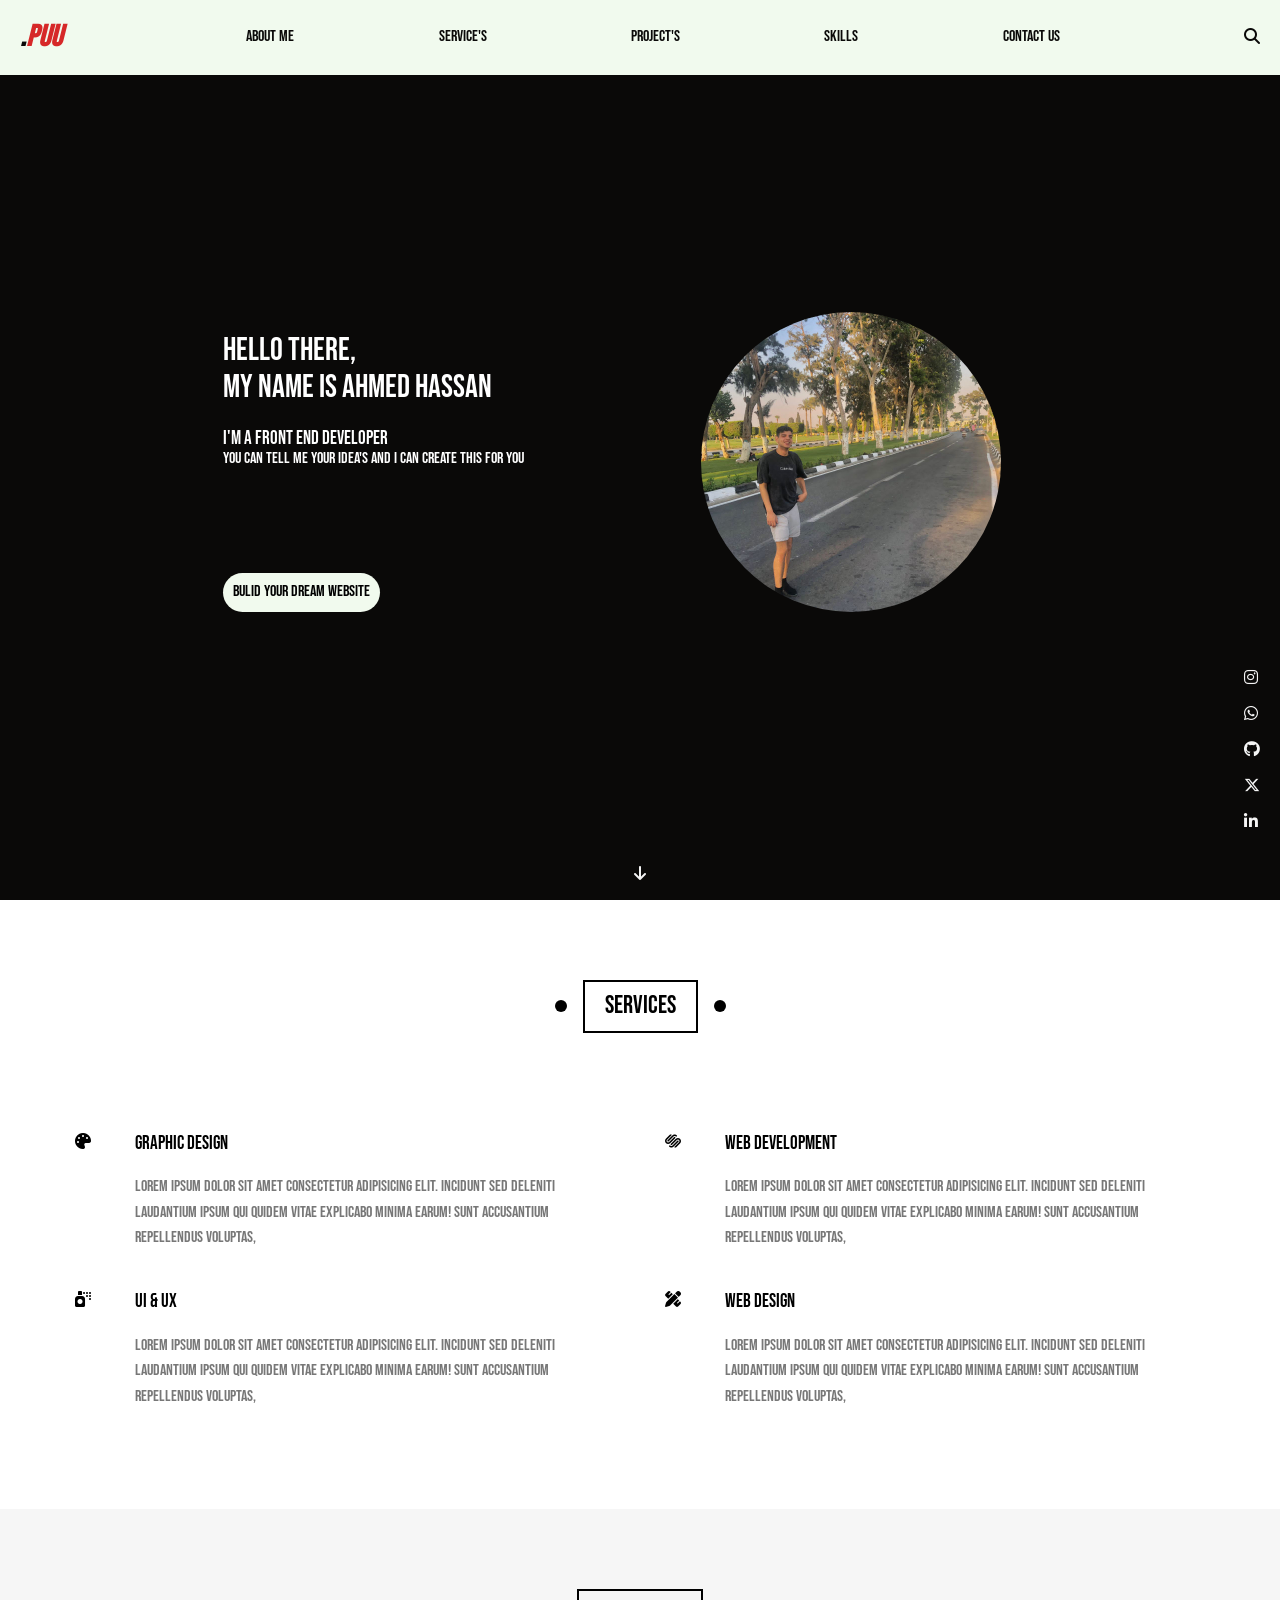
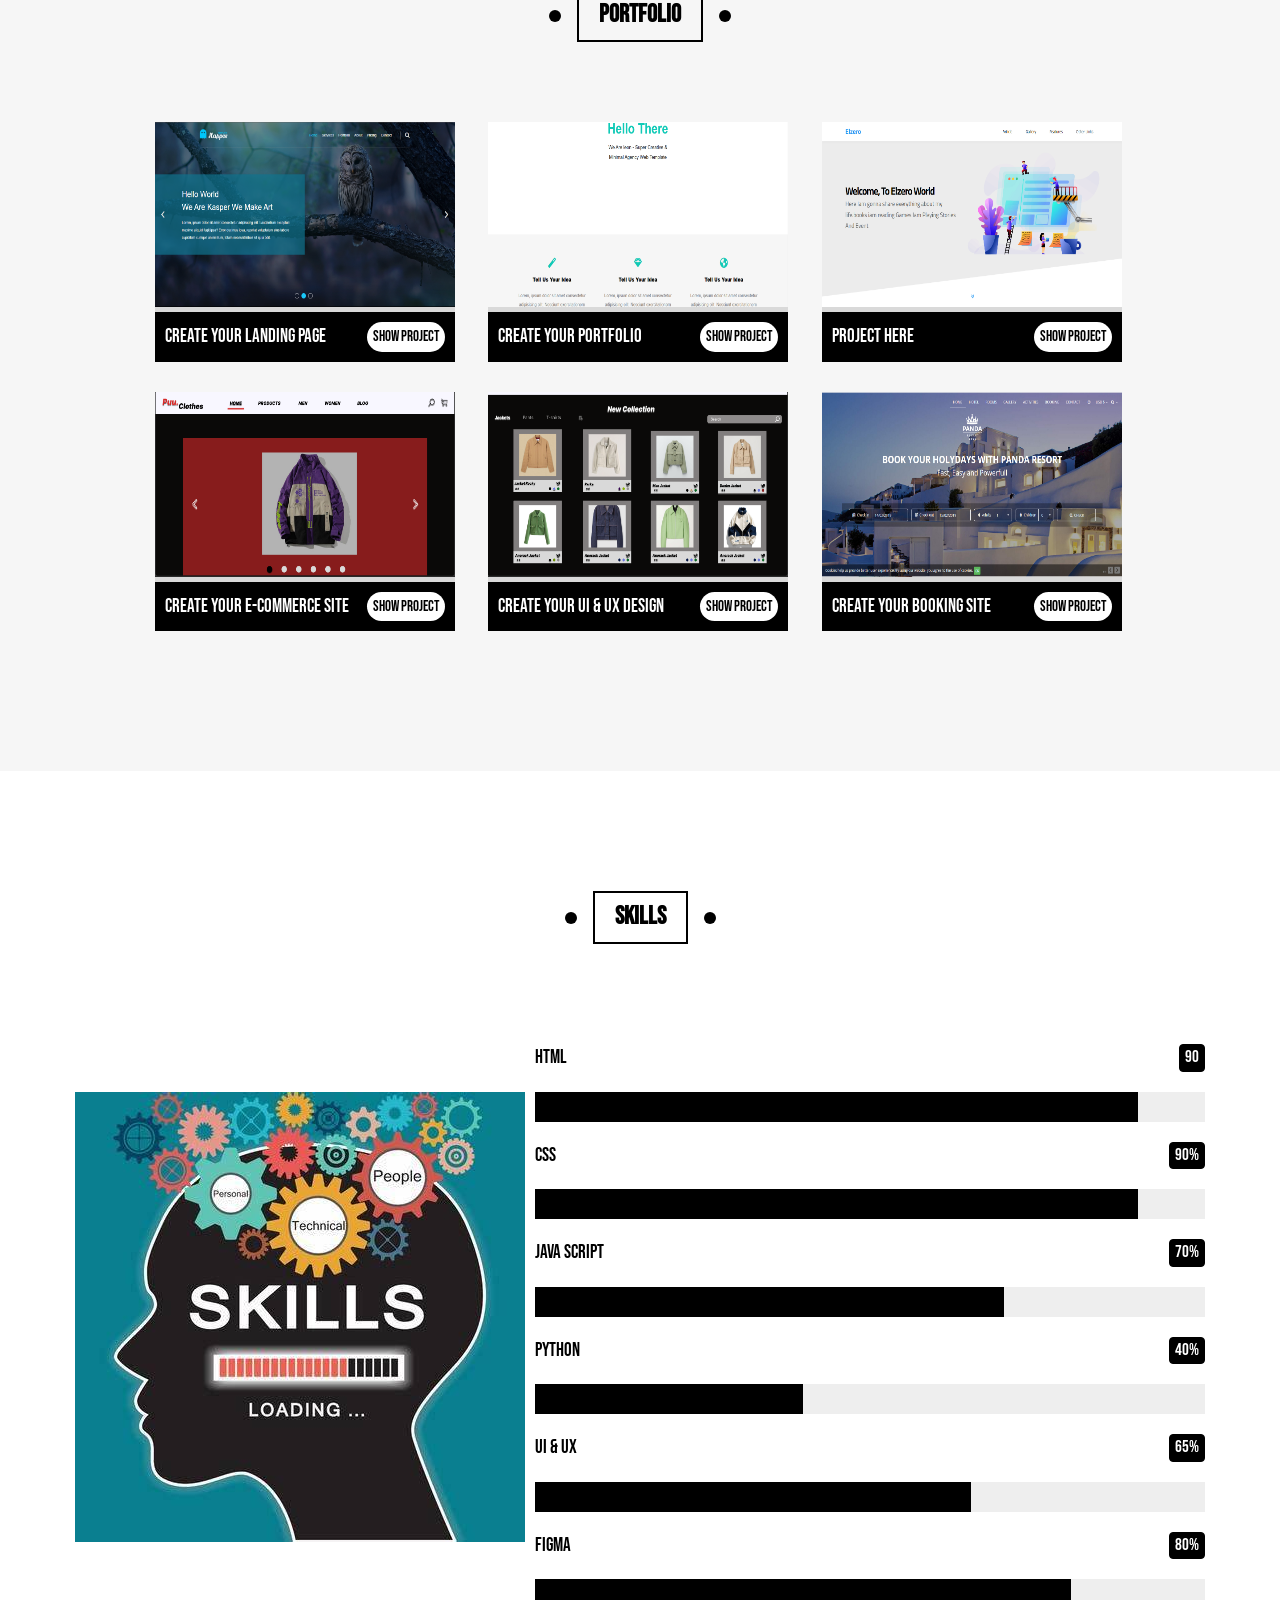
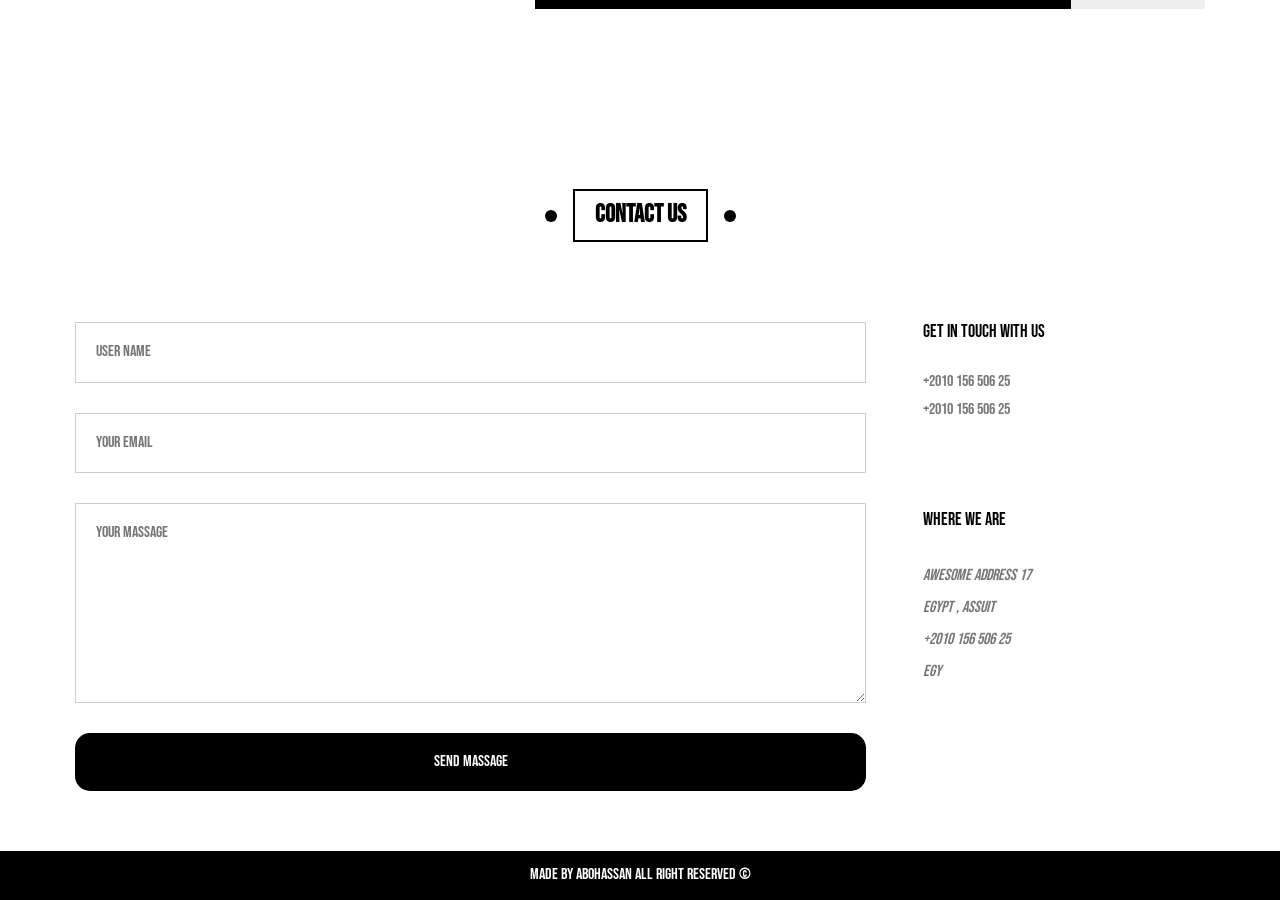
<file: index.html>
<!DOCTYPE html>
<html lang="en">

<head>
    <meta charset="UTF-8">
    <meta name="viewport" content="width=device-width, initial-scale=1.0">
    <!-- Font Awesome Library -->
    <link rel="stylesheet" href="Css/all.min.css">
    <!-- Normalis Library -->
    <link rel="stylesheet" href="Css/normalis.css">

    <!-- Google Font -->
    <link rel="preconnect" href="https://fonts.googleapis.com" />
    <link rel="preconnect" href="https://fonts.gstatic.com" crossorigin />
    <link href="https://fonts.googleapis.com/css2?family=Anton&display=swap" rel="stylesheet" />
    <link rel="preconnect" href="https://fonts.googleapis.com" />
    <link rel="preconnect" href="https://fonts.gstatic.com" crossorigin />
    <link href="https://fonts.googleapis.com/css2?family=Bebas+Neue&display=swap" rel="stylesheet" />
    <link rel="icon" type="image/png" href="./images/Final-Logo.png">
    <!-- <link rel="shortcut icon" type="image/jpg" href="/images/logo.jpg" /> -->
    <title>.PUU</title>
    <!-- Main Style -->
    <link rel="stylesheet" href="Css/style.css">
</head>

<body>
    <!-- Start Header -->
    <div class="main-page">
        <!-- Start Header -->
        <div class="header">
            <div class="logo">
                <span class="puu"><span class="dot">.</span>PUU</span>
            </div>
            <div class="mainLinks">
                <ul>
                    <li title><a href="">About Me</a></li>
                    <li title><a href="#services">Service's</a></li>
                    <li title><a href="#portfolio">Project's</a></li>
                    <li title><a href="#our-skills">Skills</a></li>
                    <li title><a href="#contact">Contact Us</a></li>
                </ul>
            </div>
            <div class="iconLinks">
                <ul>
                    <li>
                        <i class="fa-solid fa-bars toggle-Menu"></i>
                    </li>
                    <li>
                        <a href=""><i class="fa-solid fa-magnifying-glass"></i></a>
                    </li>
                </ul>
            </div>
        </div>
        <!-- End Header Section  -->
        <!-- Start Landing Section -->
        <div class="landing">
            <div class="container">
                <div class="right-side">
                    <div class="right-text">
                        <h1>Hello There,<br><span>My Name Is</span> Ahmed Hassan</h1>
                        <h3>I'm A Front End Developer</h3>
                        <p>You Can Tell Me Your Idea's And I Can Create This For You </p>
                    </div>
                    <input type="submit" name="" value="Bulid Your Dream Website">
                </div>
                <div class="profile-img">
                    <!-- <img src="./images/Profile.JPG" alt=""> -->
                </div>
            </div>
            <div class="left-side">
                <a href="https://www.instagram.com/abo_hassannnn/profilecard/?igsh=dnprbG4yazRsOTh4"><i class="fa-brands fa-instagram"></i></a>
                <a href=""><i class="fa-brands fa-whatsapp"></i></a>
                <a href="https://github.com/PuuHmeedz"><i class="fa-brands fa-github"></i></a>
                <a href=""><i class="fa-brands fa-x-twitter"></i></a>
                <a href="https://www.linkedin.com/in/me/"><i class="fa-brands fa-linkedin-in"></i></a>
                
            </div>
        </div>
        <div class="aroow">
            <a href="#Products" class="arrowDown"><i class="fa-solid fa-arrow-down"></i></a>
        </div>
    </div>
    <!-- Start Services -->
    </div>
    <div class="services" id="services">
        <div class="container">
            <div class="main-title">Services</div>
            <div class="services-content">
                <div class="col">
                    <!-- start service cont -->
                    <div class="srv">
                        <i class="fa-solid fa-palette"></i>
                        <div class="text">
                            <h3>Graphic Design</h3>
                            <p>Lorem ipsum dolor sit amet consectetur adipisicing elit. Incidunt sed deleniti laudantium
                                ipsum qui quidem vitae explicabo minima earum! Sunt accusantium repellendus voluptas,
                            </p>
                        </div>
                    </div>
                    <div class="srv">
                        <i class="fa-solid fa-spray-can"></i>
                        <div class="text">
                            <h3>UI & UX</h3>
                            <p>Lorem ipsum dolor sit amet consectetur adipisicing elit. Incidunt sed deleniti laudantium
                                ipsum qui quidem vitae explicabo minima earum! Sunt accusantium repellendus voluptas,
                            </p>
                        </div>
                    </div>
                </div>
                <div class="col">
                    <!-- start service cont -->
                    <div class="srv">
                        <i class="fa-brands fa-squarespace"></i>
                        <div class="text">
                            <h3>Web Development</h3>
                            <p>Lorem ipsum dolor sit amet consectetur adipisicing elit. Incidunt sed deleniti laudantium
                                ipsum qui quidem vitae explicabo minima earum! Sunt accusantium repellendus voluptas,
                            </p>
                        </div>
                    </div>
                    <div class="srv">
                        <i class="fa-solid fa-pen-ruler"></i>
                        <div class="text">
                            <h3>Web Design</h3>
                            <p>Lorem ipsum dolor sit amet consectetur adipisicing elit. Incidunt sed deleniti laudantium
                                ipsum qui quidem vitae explicabo minima earum! Sunt accusantium repellendus voluptas,
                            </p>
                        </div>
                    </div>
                </div>
                <!-- end service cont -->
            </div>
        </div>
    </div>
    </div>
    <!-- End Services -->
    <!--Start portfolio-->
    <div class="portfolio" id="portfolio">
        <div class="container">
            <h2 class="main-title">Portfolio</h2>
            <div class="portfolio-content">
                <div class="card">
                    <img src="./images/Screenshot 2023-11-07 193707.png" alt="">
                    <div class="info">
                        <h3>Create Your Landing Page</h3>
                        <a href="https://puuhmeedz.github.io/Template_Two/"
                            target="_blank">Show Project</a>
                    </div>
                </div>
                <div class="card">
                    <img src="./images/Screenshot 2023-11-07 193928.png" alt="">
                    <div class="info">
                        <h3>Create Your Portfolio</h3>
                        <a href="https://puuhmeedz.github.io/Template-One/"
                            target="_blank">Show
                            Project</a>
                    </div>
                </div>
                <div class="card">
                    <img src="./images/Screenshot 2023-11-07 194210.png" alt="">
                    <div class="info">
                        <h3>Project Here</h3>
                        <a href="https://puuhmeedz.github.io/Template-Three/"
                            target="_blank">Show Project</a>
                    </div>
                </div>
                <div class="card">
                    <img src="./images/1001.png" alt="">
                    <div class="info">
                        <h3>Create Your E-Commerce Site</h3>
                        <a href="https://puuhmeedz.github.io/.Clotehs/"
                            target="_blank">Show Project</a>
                    </div>
                </div>
                <div class="card">
                    <img src="./images/1001 Women.png" alt="">
                    <div class="info">
                        <h3>Create Your UI & UX Design</h3>
                        <a href="https://github.com/iworkeverydaythanksgod/Html-Css-Elzero-Template-2.git"
                            target="_blank">Show
                            Project</a>
                    </div>
                </div>
                <div class="card">
                    <img src="./images/R.jpeg" alt="">
                    <div class="info">
                        <h3>Create Your Booking Site</h3>
                        <a href="https://github.com/iworkeverydaythanksgod/Html-Css-Elzero-Template-2.git"
                            target="_blank">Show
                            Project</a>
                    </div>
                </div>
            </div>
        </div>
    </div>
    <!--End portfolio-->
    <div id="our-skills" class="our-skills">
        <h2 class="main-title">Skills</h2>
        <div class="container">
            <img src="./images/OIP.jpeg" alt="">
            <div class="skills">
                <div class="skill">
                    <h3>Html <span>90</span></h3>
                    <div class="the-progress">
                        <span style="width: 90%;"></span>
                    </div>
                </div>
                <div class="skill">
                    <h3>Css <span>90%</span></h3>
                    <div class="the-progress">
                        <span style="width: 90%;"></span>
                    </div>
                </div>
                <div class="skill">
                    <h3>Java Script <span>70%</span></h3>
                    <div class="the-progress">
                        <span style="width: 70%;"></span>
                    </div>
                </div>
                <div class="skill">
                    <h3>Python <span>40%</span></h3>
                    <div class="the-progress">
                        <span style="width: 40%;"></span>
                    </div>
                </div>
                <div class="skill">
                    <h3>UI & UX<span>65%</span></h3>
                    <div class="the-progress">
                        <span style="width: 65%;"></span>
                    </div>
                </div>
                <div class="skill">
                    <h3>Figma<span>80%</span></h3>
                    <div class="the-progress">
                        <span style="width: 80%;"></span>
                    </div>
                </div>
            </div>
        </div>
    </div>
    <div class="spikes"></div>
    <!-- End Skills -->
    <!-- Start Contact Us-->
    <div class="contact" id="contact">
        <div class="container">
            <h2 class="main-title">Contact Us</h2>
            <div class="content">
                <form action="">
                    <input class="main-name" type="text" name="name" placeholder="User Name">
                    <input class="main-name" type="email" name="email" placeholder="Your Email">
                    <textarea class="main-name" name="massage" placeholder="Your Massage"></textarea>
                    <input type="submit" value="Send Massage">
                </form>
                <div class="info">
                    <h4>Get In Touch With Us</h4>
                    <span class="phone">+2010 156 506 25</span>
                    <span class="phone">+2010 156 506 25</span>
                    <h4>Where We Are</h4>
                    <address>
                        Awesome Address 17 <br> Egypt , Assuit <br>+2010 156 506 25 <br> EGY
                    </address>
                </div>
            </div>
        </div>
    </div>
    <!-- End Contact Us-->
    <!-- Start Footer-->
    <div class="footer">
        Made By <span>Abohassan</span> All Right Reserved &copy;
    </div>
    <!-- End  Footer-->
    <script src="main.js"></script>
</body>

</html>
</file>
<file: Css/style.css>
/* Start Global Rules */
:root {
  --main-color: #f1faee;
  --color-sec: #e63946;
  --section-padding: 60px;
  --sectio-background: #f6f6f6;
  --main-padding: 100px;
  --second-color:#777;
  --header-color: #f4f4f4;
	--font-color: #0d2818;
}

* {
  margin: 0;
  padding: 0;
  box-sizing: border-box;
  font-family: "Bebas Neue", sans-serif;
}
html {
  scroll-behavior: smooth;
  -webkit-text-size-adjust: 100%;
}
body {
  font-family: "Cairo", sans-serif;
}
a {
  text-decoration: none;
}
ul {
  list-style: none;
  margin: 0;
  padding: 0;
}
/* Start Component */
.main-title {
  margin: 20px auto 80px;
  border: 2px solid black;
  padding: 10px 20px;
  width: fit-content;
  font-size: 25px;
  position: relative;
  z-index: 1;
  transition: 0.3s linear;
}
.main-title::before,
.main-title::after {
  content: "";
  width: 12px;
  height: 12px;
  background-color: black;
  border-radius: 50%;
  top: 50%;
  transform: translateY(-50%);
  position: absolute;
}
.main-title::before {
  content: "";
  left: -30px;
}
.main-title::after {
  content: "";
  right: -30px;
}
.main-title:hover {
  color: white;
  border: 2px solid white;
  transition-delay: 0.5s;
}
.main-title:hover::before {
  z-index: -1;
  animation: left-move 0.5s linear forwards;
}
.main-title:hover::after {
  z-index: -1;
  animation: right-move 0.5s linear forwards;
}

@keyframes left-move {
  50% {
    left: 0;
    width: 12px;
    height: 12px;
  }
  100% {
    border-radius: 0;
    left: 0;
    width: 50%;
    height: 100%;
  }
}
@keyframes right-move {
  50% {
    right: 0;
    width: 12px;
    height: 12px;
  }
  100% {
    border-radius: 0;
    right: 0;
    width: 50%;
    height: 100%;
  }
}

/* End Component */

.container {
  padding-left: 20px;
  padding-right: 20px;
  margin-left: auto;
  margin-right: auto;
}
@media (mix-width: 767px) {
  .container {
    width: 600px;
  }
}
/* Small Screen */
@media (min-width: 768px) {
  .container {
    width: 750px;
  }
}

/* Medium Screen */
@media (min-width: 992px) {
  .container {
    width: 970px;
  }
}
/* Large Screen */
@media (min-width: 1200px) {
  .container {
    width: 1170px;
  }
}
.main-page{
  height : 100vh;
  background-color:#0a0908;
}
/* Start Header Section */
.header {
	background-color: #f1faee;
	display: flex;
	justify-content: space-between;
	align-items: center;
  min-height: 75px;
  position: relative;
}

/* .header * {
	/* color: #f4f4f4; */
/* } */
.header .logo {
	padding: 20px;
}
.header .logo .puu {
	font-size: 30px;
	font-weight: bold;
	font-style: italic;
	color: #d62828;
}
.header .logo .dot {
	font-size: 30px;
	font-weight: bold;
  color:#0a0908;
}

.header .mainLinks {
	flex-grow: 1;
}
.header .mainLinks ul {
	display: flex;
	padding: 20px;
  justify-content: space-evenly;
  align-items: center;
}

@media (max-width: 767px) {
  .header .mainLinks ul {
  display:flex;
  justify-content: space-evenly;
  flex-direction: column;
  position: absolute;
  top: 100%;
  z-index: 9999999;
  left: 0;
  width: 100%;
  margin-top: 15px;
  }
}
.header .mainLinks ul li {
	position: relative;
}
@media (max-width: 767px) {
  .header .mainLinks ul li {
    display:none;
    padding: 20px;
    width: 100%;
    background-color: #f1faee;
    text-align: center;
  }
}
.header .mainLinks ul li::before {
	content: "";
	position: absolute;
	color: #d62828;
	width: 0;
	height: 2px;
	background-color: #d62828;
	bottom: 0;
	left: 10%;
	transition: 0.3s linear;
}
@media (max-width: 767px) {
.header .mainLinks ul li::before {
    display:none;
  }
}
.header .mainLinks ul li:hover::before {
	width: 100%;
	transform: scale(1.1);
}
.header .mainLinks ul a {
	margin-left: 10px;
}
/* .header .iconLinks {
} */
.header .iconLinks ul {
  display: flex;
	padding: 20px;
}
.header .iconLinks ul a {
	margin-left: 10px;
	position: relative;
}
* a{
  color:#0a0908;
}
.toggle-Menu{
  display:none;
}
  @media (max-width: 767px){
  .toggle-Menu{
    display:flex;
  }

  } 
.toggle-Menu:hover{
  cursor: pointer;
}
/* End Header Section */

/* Start Landing Section */

.main-page{
  display: flex;
  flex-flow: column;
}

* .landing{
color : white;
}
.landing{
    flex-grow: 1;
    display: flex;
    align-items: center;
}
/* @media (max-width: 767px){
  .landing{
    margin:0;
  }
} */
.landing .container{
  display: flex;
  justify-content: space-evenly;
}

/* @media (min-width: 992px) {
  .landing .container {
    flex-direction: column-reverse;
    align-items: center;
  }
} */
@media (max-width: 767px) {
  .landing .container {
    flex-direction: column-reverse;
    align-items: center;
    margin: auto;
  }
}
.landing .container .profile-img{
  width: 300px;
  height: 300px;
  background-image:url(../images/Profile.JPG);
  background-position: center;
  background-size: cover;
  border-radius: 50%;
}
@media (max-width: 767px){
  .landing .container .profile-img{
    margin: 20px 15px;
      width: 200px;
  height: 200px;
    
  }
}

.landing .container .right-side{
  display: flex;
  flex-direction: column;
  justify-content: space-between;
}

/* .landing .container .right-side .right-text{

} */
@media (max-width: 767px){
  .landing .container .right-side .right-text{
    padding-bottom: 20px;
  }
}
.landing .container .right-side h1,h3,p{
  font-weight: 300;
}

.landing .container .right-side input{
  width: fit-content;
  background-color: #f1faee;
  padding: 10px;
  border: none;
  border-radius: 25px;
  transition: 0.3s linear;
  -webkit-transition: 0.3s linear;
  -moz-transition: 0.3s linear;
  -ms-transition: 0.3s linear;
  -o-transition: 0.3s linear;
  cursor: pointer;
}
@media (max-width: 767px) {
  .landing .container .right-side input{
  margin-top:25px;
  font-weight: 400;
  }
}
.landing .container .right-side input:hover {
  transform: scale(1.1);
  background-color: black;
  color:#f1faee;
  border:1px solid #f1faee;
  
}
.landing .left-side{
  display: flex;
  flex-direction: column;
  padding: 10px;
  height: 100%;
  justify-content: end;
}
/* @media (min-width: 992px) {
  .landing .left-side {
    padding: 0 30px 0 0 ;
  }
}  */
@media (max-width: 767px) {
  .landing .left-side {
    padding:0;

  }
}
.landing .left-side i {
  padding: 5px;
  margin: 5px;
  transition: 0.3s linear;
  -webkit-transition: 0.3s linear;
  -moz-transition: 0.3s linear;
  -ms-transition: 0.3s linear;
  -o-transition: 0.3s linear;
  cursor: pointer;
}
.landing .left-side a{
  color:whitesmoke;
}
.landing .left-side i:hover{
  transform: scale(1.1);
  -webkit-transform: scale(1.1);
  -moz-transform: scale(1.1);
  -ms-transform: scale(1.1);
  -o-transform: scale(1.1);
}
.main-page .aroow{
    display: flex;
    text-align: center;
    padding: 16px;
    justify-content: center;
}
.main-page .aroow a {
	color: #f4f4f4;
	animation: upDown 1.5s ease-in-out infinite;
	transition: 0.3s linear;
}
@keyframes upDown {
	100% {
		transform: translateY(-10px);
	}
	80% {
		transform: translateY(10px);
	}
	50% {
		transform: translateY(10px);
	}
}

/* End Landing Section */
/* Start Services */
.services {
  padding-top: var(--section-padding);
  padding-bottom: var(--section-padding);
}

.services .services-content {
  display: grid;
  grid-template-columns: repeat(auto-fill, minmax(350px, 1fr));
  gap: 50px;
  margin-top: 100px;
}

.services .services-content .srv {
  display: flex;
  margin-bottom: 40px;
}

@media (max-width: 767px) {
  .services .services-content .srv {
    flex-direction: column;
    text-align: center;
  }
}

.services .services-content .srv i {
  color:black;
  flex-basis: 60px;
  /* font-size: 25px; */
}
.services .services-content .srv .text {
  flex: 1;
}
.services .services-content .srv .text h3 {
  margin: 0 0 20px;
}
.services .services-content .srv .text p {
  color: #777;
  font-weight: 300;
  line-height: 1.6;
}
.services .services-content .image {
  text-align: center;
  position: relative;
}
/* End Services */
/* Start portfolio */
.portfolio {
  padding-top: var(--section-padding);
  padding-bottom: var(--section-padding);
  background-color: var(--sectio-background);
}

.portfolio .portfolio-content {
  display: grid;
  grid-template-columns: repeat(auto-fill, minmax(300px, 1fr));
  gap: 30px;
  margin: 80px;
}
@media (max-width: 992px) {
  .portfolio .portfolio-content {
    display: flex;
    flex-direction: column;
    justify-content: center;
    align-items: center;
  }
}

.portfolio .portfolio-content .card {
  background-color: rgb(217, 217, 217);
  width: 300px;
}
.portfolio .portfolio-content .card img {
  max-width: 100%;
  height: 185px;
}
.portfolio .portfolio-content .card .info {
  padding: 10px;
  display: flex;
  justify-content: space-between;
  align-items: center;
  background-color: black;
}

.portfolio .portfolio-content .card .info h3 {
  margin: 0;
  color: white;
  font-weight: 300;
  /* width: fit-content; */
}

.portfolio .portfolio-content .card .info a {
  background-color: white;
  border: none;
  padding: 6px;
  border-radius: 20px;
  color: black;

  left: 69%;
  cursor: pointer;
  font-size: 15px;
  transition: 0.3s linear;
}
.portfolio .portfolio-content .card .info a:hover {
  transform: scale(1.1);
  background-color: black;
  color: white;
}
/* End portfolio */
/* Start Our Skills */
.our-skills {
  padding-top: var(--main-padding);
  padding-bottom: var(--main-padding);
  position: relative;
}

.our-skills .container {
  display: flex;
  align-items: center;
}
.our-skills .container img{
margin-right: 10px;
}

@media (max-width: 991px) {
  .our-skills .container img {
    display: none;
  }
}

.our-skills .skills {
  flex: 1;
}

.our-skills .skill h3 {
  display: flex;
  justify-content: space-between;
  align-items: center;
  margin: 20px 0;
}
.our-skills .skill h3 span {
  font-size: 17px;
  border: 1px solid black;
  padding: 3px 5px;
  border-radius: 4px;
  color: white;
  background-color: black;
}

.our-skills .skill .the-progress {
  height: 30px;
  background-color: #eee;
  position: relative;
}
.our-skills .skill .the-progress span {
  position: absolute;
  background-color: black;
  height: 100%;
  top: 0;
  left: 0;
}
/* End Skills */
/* Start Contact*/
.contact{
    padding-top:var(--section-padding) ;
    padding-bottom:var(--section-padding) ;
}

.contact .content{
    display: flex;
    justify-content: space-between;
}
@media (max-width: 767px) {
    .contact .content{
        flex-direction: column;
    }
}

.contact .content form{
    flex-basis: 70%;
}
@media (min-width: 992px) {
  .contact .content form {
    display: flex;
    flex-direction: column;
    /* margin: 0; */
  } 
}
@media (max-width: 767px) {
  .contact .content form {
    display: flex;
    flex-direction: column;
    /* margin: 0; */
  }
}
.contact .content form .main-name{
    padding: 20px;
    display: block;
    border: 1px solid #ccc;
    margin-bottom: 30px;
    width: 100%;
}
.contact .content form .main-name:focus{
    outline: none;
}

.contact .content form textarea.main-name{
    height: 200px;
}

.contact .content form input[type="submit"]{
    background-color: black;
    color: white;
    padding: 20px;
    border: none;
    display: flex;
    /* margin-left: auto; */
    text-transform: uppercase;
    transition: 0.3s linear;
    border-radius: 15px;
    flex-grow: 1;
    align-items: center;
    justify-content: center;
}


@media (max-width: 992px) {
  .contact .content form input[type="submit"] {
  display: flex;
    flex-grow: 1;
    margin: 0;
    align-items: center;
    justify-content: center;
  }
}
@media (max-width: 768px) {
  .contact .content form input[type="submit"]{
  display: flex;
    flex-grow: 1;
    margin: 0;
    align-items: center;
    justify-content: center;
  }
}


.contact .content form input[type="submit"]:hover{
    transform: scale(1.1);
        cursor: pointer;
        background-color: white;
        color: black;
        border: 1px solid black;
}

.contact .content .info{
    flex-basis: 25%;
}
@media (max-width: 767px) {
    .contact .content .info{
        order: -1;
        text-align: center;
    }
}
.contact .content .info h4{
    text-transform: uppercase;
    margin-bottom: 30px;
    font-weight: 500;
    font-size: 18px;

}
.contact .content .info .phone{
    display: block;
    color:var(--second-color);
    margin-bottom: 10px;
}
.contact .content .info h4:nth-of-type(2){
    margin-top: 90px;
}
@media (max-width: 767px){
    .contact .content .info h4:nth-of-type(2){
        margin-top: 30px;
    }
}
.contact .content .info address{
    color: var(--second-color);
    line-height: 2;
}

@media (max-width: 767px){
    .contact .content .info address{
        margin-bottom: 30px;
    }
}
/* End Contact Us */

/* Start Footer */
.footer{
  background-color: black;
    color: white;
    text-align: center;
    padding : 15px;
    letter-spacing: 1.5 px;
}
/* .footer span{

} */
/* End Footer */
</file>
<file: Css/normalis.css>
/*! normalize.css v8.0.1 | MIT License | github.com/necolas/normalize.css */

/* Document
   ========================================================================== */

/**
 * 1. Correct the line height in all browsers.
 * 2. Prevent adjustments of font size after orientation changes in iOS.
 */

html {
  line-height: 1.15; /* 1 */
  -webkit-text-size-adjust: 100%; /* 2 */
}

/* Sections
   ========================================================================== */

/**
 * Remove the margin in all browsers.
 */

body {
  margin: 0;
}

/**
 * Render the `main` element consistently in IE.
 */

main {
  display: block;
}

/**
 * Correct the font size and margin on `h1` elements within `section` and
 * `article` contexts in Chrome, Firefox, and Safari.
 */

h1 {
  font-size: 2em;
  margin: 0.67em 0;
}

/* Grouping content
   ========================================================================== */

/**
 * 1. Add the correct box sizing in Firefox.
 * 2. Show the overflow in Edge and IE.
 */

hr {
  box-sizing: content-box; /* 1 */
  height: 0; /* 1 */
  overflow: visible; /* 2 */
}

/**
 * 1. Correct the inheritance and scaling of font size in all browsers.
 * 2. Correct the odd `em` font sizing in all browsers.
 */

pre {
  font-family: monospace, monospace; /* 1 */
  font-size: 1em; /* 2 */
}

/* Text-level semantics
   ========================================================================== */

/**
 * Remove the gray background on active links in IE 10.
 */

a {
  background-color: transparent;
}

/**
 * 1. Remove the bottom border in Chrome 57-
 * 2. Add the correct text decoration in Chrome, Edge, IE, Opera, and Safari.
 */

abbr[title] {
  border-bottom: none; /* 1 */
  text-decoration: underline; /* 2 */
  text-decoration: underline dotted; /* 2 */
}

/**
 * Add the correct font weight in Chrome, Edge, and Safari.
 */

b,
strong {
  font-weight: bolder;
}

/**
 * 1. Correct the inheritance and scaling of font size in all browsers.
 * 2. Correct the odd `em` font sizing in all browsers.
 */

code,
kbd,
samp {
  font-family: monospace, monospace; /* 1 */
  font-size: 1em; /* 2 */
}

/**
 * Add the correct font size in all browsers.
 */

small {
  font-size: 80%;
}

/**
 * Prevent `sub` and `sup` elements from affecting the line height in
 * all browsers.
 */

sub,
sup {
  font-size: 75%;
  line-height: 0;
  position: relative;
  vertical-align: baseline;
}

sub {
  bottom: -0.25em;
}

sup {
  top: -0.5em;
}

/* Embedded content
   ========================================================================== */

/**
 * Remove the border on images inside links in IE 10.
 */

img {
  border-style: none;
}

/* Forms
   ========================================================================== */

/**
 * 1. Change the font styles in all browsers.
 * 2. Remove the margin in Firefox and Safari.
 */

button,
input,
optgroup,
select,
textarea {
  font-family: inherit; /* 1 */
  font-size: 100%; /* 1 */
  line-height: 1.15; /* 1 */
  margin: 0; /* 2 */
}

/**
 * Show the overflow in IE.
 * 1. Show the overflow in Edge.
 */

button,
input { /* 1 */
  overflow: visible;
}

/**
 * Remove the inheritance of text transform in Edge, Firefox, and IE.
 * 1. Remove the inheritance of text transform in Firefox.
 */

button,
select { /* 1 */
  text-transform: none;
}

/**
 * Correct the inability to style clickable types in iOS and Safari.
 */

button,
[type="button"],
[type="reset"],
[type="submit"] {
  -webkit-appearance: button;
}

/**
 * Remove the inner border and padding in Firefox.
 */

button::-moz-focus-inner,
[type="button"]::-moz-focus-inner,
[type="reset"]::-moz-focus-inner,
[type="submit"]::-moz-focus-inner {
  border-style: none;
  padding: 0;
}

/**
 * Restore the focus styles unset by the previous rule.
 */

button:-moz-focusring,
[type="button"]:-moz-focusring,
[type="reset"]:-moz-focusring,
[type="submit"]:-moz-focusring {
  outline: 1px dotted ButtonText;
}

/**
 * Correct the padding in Firefox.
 */

fieldset {
  padding: 0.35em 0.75em 0.625em;
}

/**
 * 1. Correct the text wrapping in Edge and IE.
 * 2. Correct the color inheritance from `fieldset` elements in IE.
 * 3. Remove the padding so developers are not caught out when they zero out
 *    `fieldset` elements in all browsers.
 */

legend {
  box-sizing: border-box; /* 1 */
  color: inherit; /* 2 */
  display: table; /* 1 */
  max-width: 100%; /* 1 */
  padding: 0; /* 3 */
  white-space: normal; /* 1 */
}

/**
 * Add the correct vertical alignment in Chrome, Firefox, and Opera.
 */

progress {
  vertical-align: baseline;
}

/**
 * Remove the default vertical scrollbar in IE 10+.
 */

textarea {
  overflow: auto;
}

/**
 * 1. Add the correct box sizing in IE 10.
 * 2. Remove the padding in IE 10.
 */

[type="checkbox"],
[type="radio"] {
  box-sizing: border-box; /* 1 */
  padding: 0; /* 2 */
}

/**
 * Correct the cursor style of increment and decrement buttons in Chrome.
 */

[type="number"]::-webkit-inner-spin-button,
[type="number"]::-webkit-outer-spin-button {
  height: auto;
}

/**
 * 1. Correct the odd appearance in Chrome and Safari.
 * 2. Correct the outline style in Safari.
 */

[type="search"] {
  -webkit-appearance: textfield; /* 1 */
  outline-offset: -2px; /* 2 */
}

/**
 * Remove the inner padding in Chrome and Safari on macOS.
 */

[type="search"]::-webkit-search-decoration {
  -webkit-appearance: none;
}

/**
 * 1. Correct the inability to style clickable types in iOS and Safari.
 * 2. Change font properties to `inherit` in Safari.
 */

::-webkit-file-upload-button {
  -webkit-appearance: button; /* 1 */
  font: inherit; /* 2 */
}

/* Interactive
   ========================================================================== */

/*
 * Add the correct display in Edge, IE 10+, and Firefox.
 */

details {
  display: block;
}

/*
 * Add the correct display in all browsers.
 */

summary {
  display: list-item;
}

/* Misc
   ========================================================================== */

/**
 * Add the correct display in IE 10+.
 */

template {
  display: none;
}

/**
 * Add the correct display in IE 10.
 */

[hidden] {
  display: none;
}
</file>
